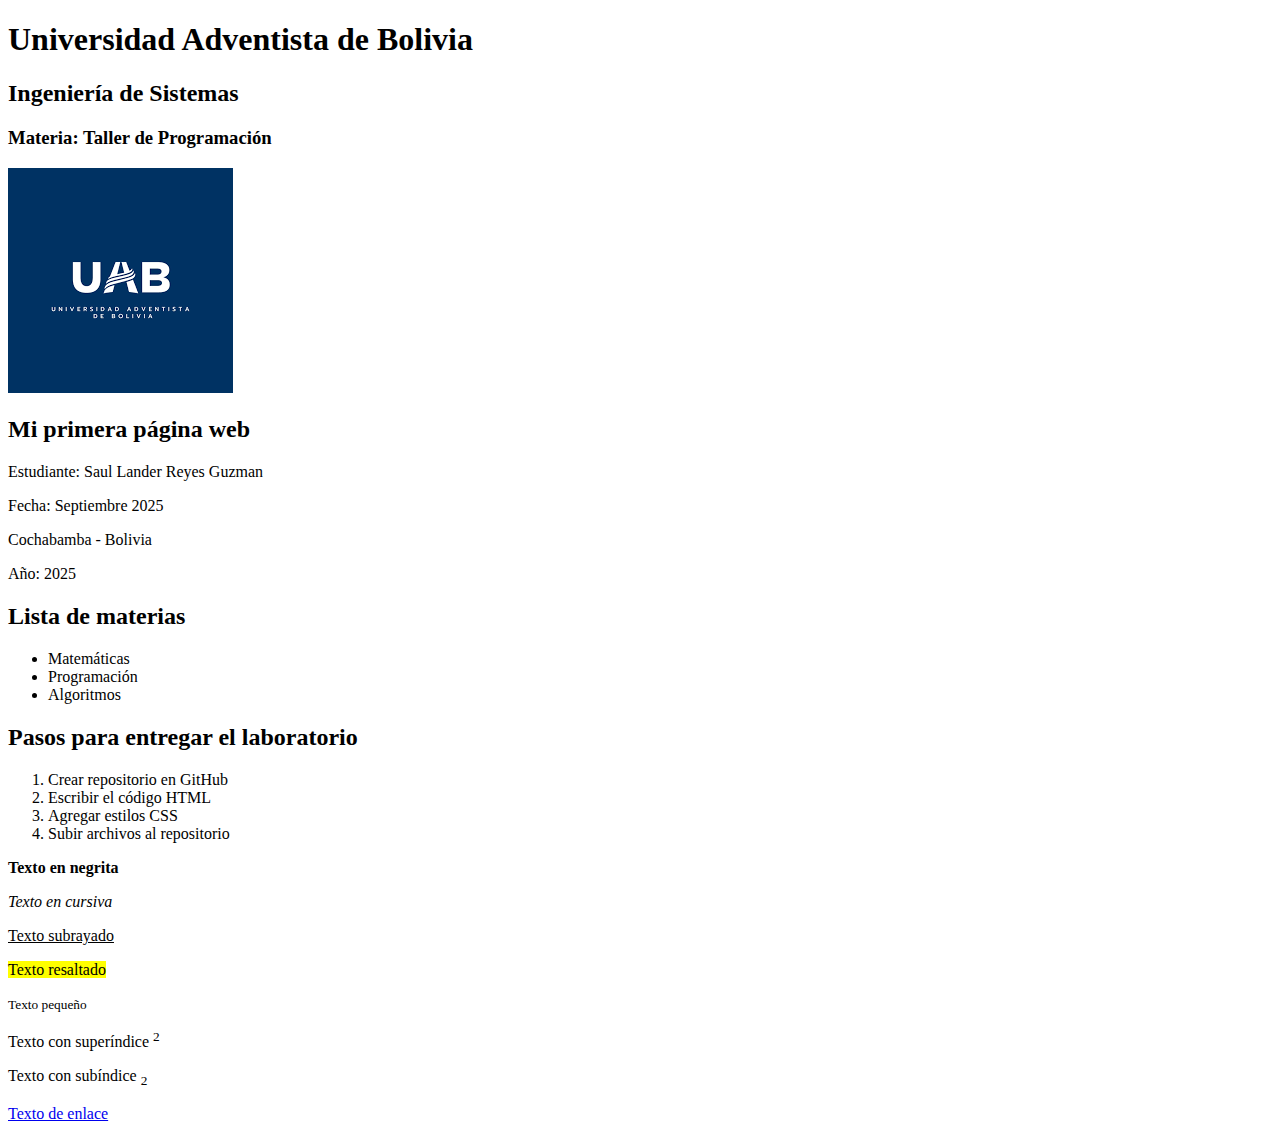
<file: index.html>
<!DOCTYPE html>
<html lang="es">
<head>
  <meta charset="UTF-8"/>
  <meta name="viewport" content="width=device-width, initial-scale=1.0"/>
  <meta name="description" content="Ejemplo de HTML5" />
  <meta name="keywords" content="HTML5, CSS3, WEB" />
  <title>Laboratorio 7</title>
</head>
<body>
  <h1>Universidad Adventista de Bolivia</h1>
  <h2>Ingeniería de Sistemas</h2>
  <h3>Materia: Taller de Programación</h3>

  <img src="logo_UAB.png" alt="UAB Logo" />

  <h2>Mi primera página web</h2>

  <p>Estudiante: Saul Lander Reyes Guzman</p>
  <p>Fecha: Septiembre 2025</p>
  <p>Cochabamba - Bolivia</p>
  <p>Año: 2025</p>

 <h2>Lista de materias</h2>
 <ul>
   <li>Matemáticas</li>
   <li>Programación</li>
   <li>Algoritmos</li>
 </ul>

 <h2>Pasos para entregar el laboratorio</h2>
 <ol>
  <li>Crear repositorio en GitHub</li>
  <li>Escribir el código HTML</li>
  <li>Agregar estilos CSS</li>
  <li>Subir archivos al repositorio</li>
 </ol>

 <p><strong>Texto en negrita</strong></p>
 <p><em>Texto en cursiva</em></p>
 <p><u>Texto subrayado</u></p>
 <p><mark>Texto resaltado</mark></p>
 <p><small>Texto pequeño</small></p>
 <p>Texto con superíndice <sup>2</sup></p>
 <p>Texto con subíndice <sub>2</sub></p>
 <a href="https://www.google.com/">Texto de enlace</a>

</body>
</html>
</file>
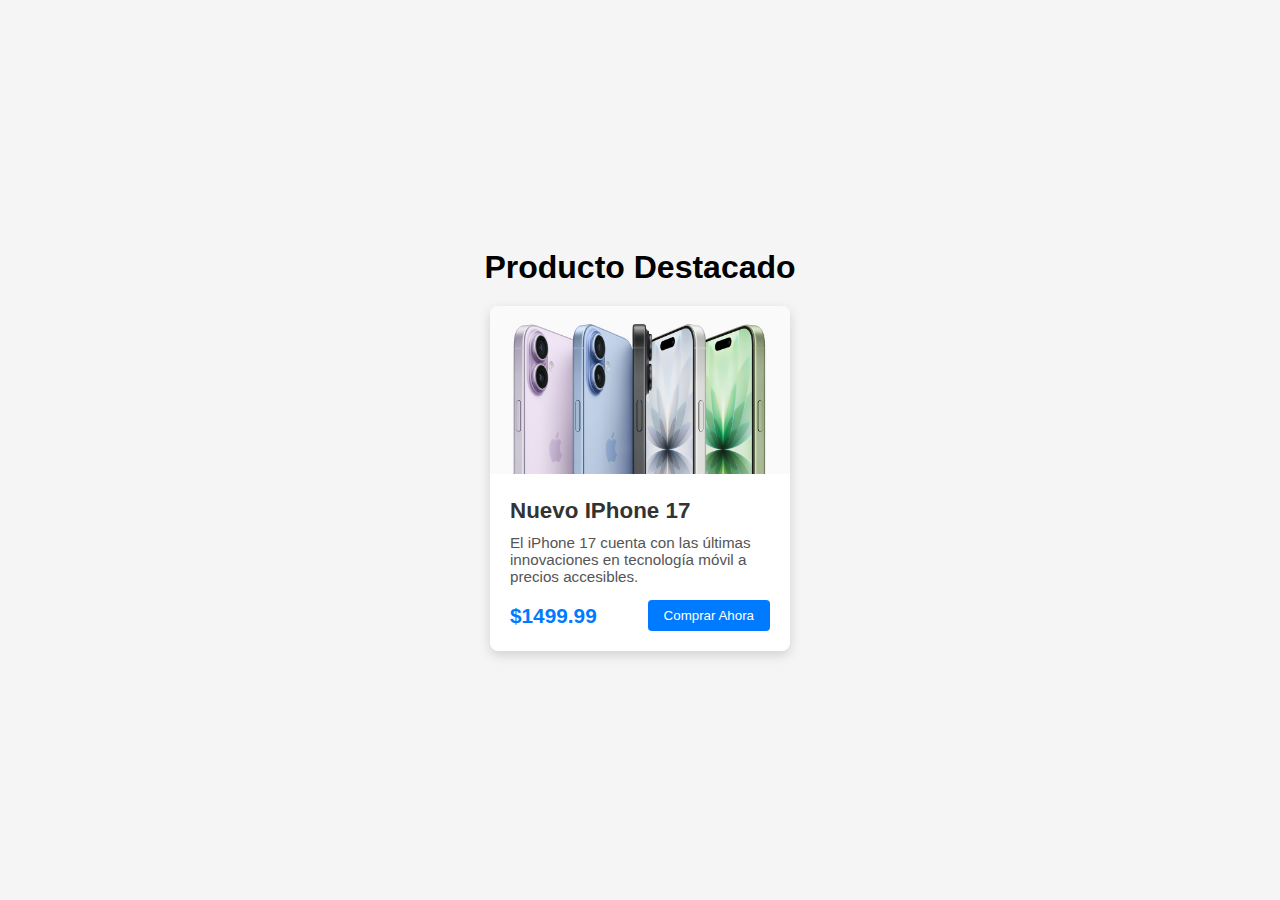
<file: card.html>
<!DOCTYPE html>
<html lang="es">
<head>
  <meta charset="UTF-8" />
  <meta name="viewport" content="width=device-width, initial-scale=1.0" />
  <link rel="stylesheet" href="card-styles.css" />
  <title>Card Producto</title>
</head>
<body>
  <div style="display: flex; flex-direction: column; align-items: center;">
    <h1 style="text-align: center; margin-bottom: 20px;">Producto Destacado</h1>
    <div class="card">
      <img src="Apple-iPhone-17.jpg" alt="iPhone" style="width: 300px; height: auto;" />
      <div class="card-content">
        <h2 class="card-title">Nuevo IPhone 17</h2>
        <p class="card-desc">
          El iPhone 17 cuenta con las últimas innovaciones en tecnología móvil a precios accesibles.
        </p>
        <div class="card-footer">
          <span class="card-price">$1499.99</span>
          <button class="card-btn">Comprar Ahora</button>
        </div>
      </div>
    </div>
  </div>
</body>
</html>
</file>
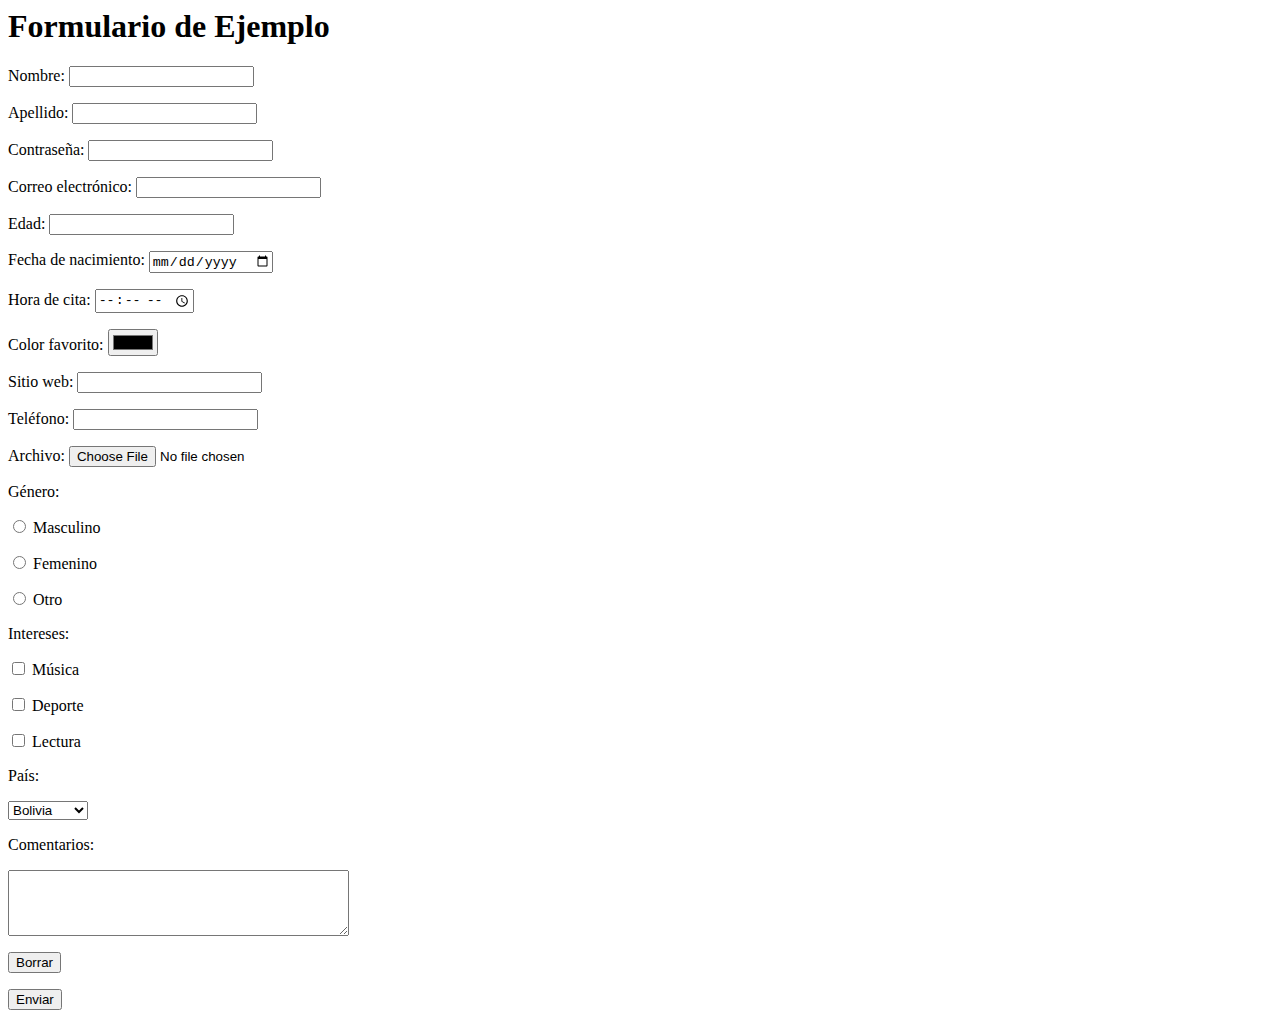
<file: formulario.html>
<body>
  <h1>Formulario de Ejemplo</h1>

  <form action="#" method="post">
    <p>Nombre: <input type="text" name="nombre"></p>
    <p>Apellido: <input type="text" name="apellido"></p>
    <p>Contraseña: <input type="password" name="clave"></p>
    <p>Correo electrónico: <input type="email" name="correo"></p>
    <p>Edad: <input type="number" name="edad"></p>
    <p>Fecha de nacimiento: <input type="date" name="nacimiento"></p>
    <p>Hora de cita: <input type="time" name="hora"></p>
    <p>Color favorito: <input type="color" name="color"></p>
    <p>Sitio web: <input type="url" name="web"></p>
    <p>Teléfono: <input type="tel" name="telefono"></p>
    <p>Archivo: <input type="file" name="archivo"></p>

    <p>Género:</p>
    <p><input type="radio" name="genero" value="masculino"> Masculino</p>
    <p><input type="radio" name="genero" value="femenino"> Femenino</p>
    <p><input type="radio" name="genero" value="otro"> Otro</p>

    <p>Intereses:</p>
    <p><input type="checkbox" name="musica"> Música</p>
    <p><input type="checkbox" name="deporte"> Deporte</p>
    <p><input type="checkbox" name="lectura"> Lectura</p>

    <p>País:</p>
      <select name="pais">
        <option value="bolivia">Bolivia</option>
        <option value="argentina">Argentina</option>
        <option value="chile">Chile</option>
      </select>
    </p>

    <p>Comentarios:</p>
    <p><textarea name="comentarios" rows="4" cols="40"></textarea></p>

    <p><input type="reset" value="Borrar"></p>
    <p><input type="submit" value="Enviar"></p>
  </form>
</body>
</file>
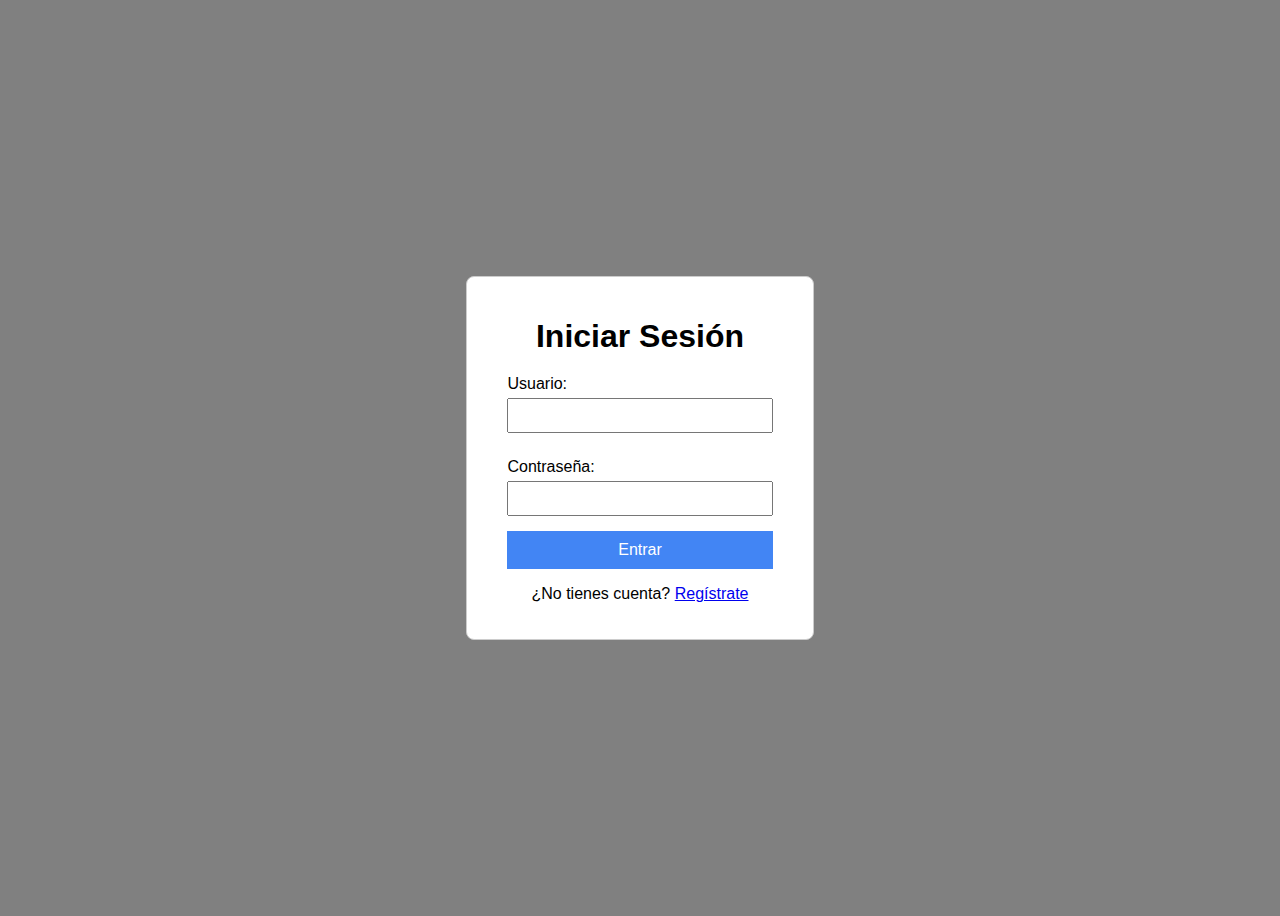
<file: login.html>
<!DOCTYPE html>
<html lang="es">
<head>
    <link rel="stylesheet" href="login-styles.css">
    <title>Login</title>
</head>
<body>
    <div class="login-container">
        <h1>Iniciar Sesión</h1>
        <form>
            <label for="usuario">Usuario:</label>
            <input type="text" id="usuario" name="usuario" required>

            <label for="password">Contraseña:</label>
            <input type="password" id="password" name="password" required>

            <button type="submit">Entrar</button>
        </form>
        <p>¿No tienes cuenta? <a href="#">Regístrate</a></p>
    </div>
</body>
</html>
</file>
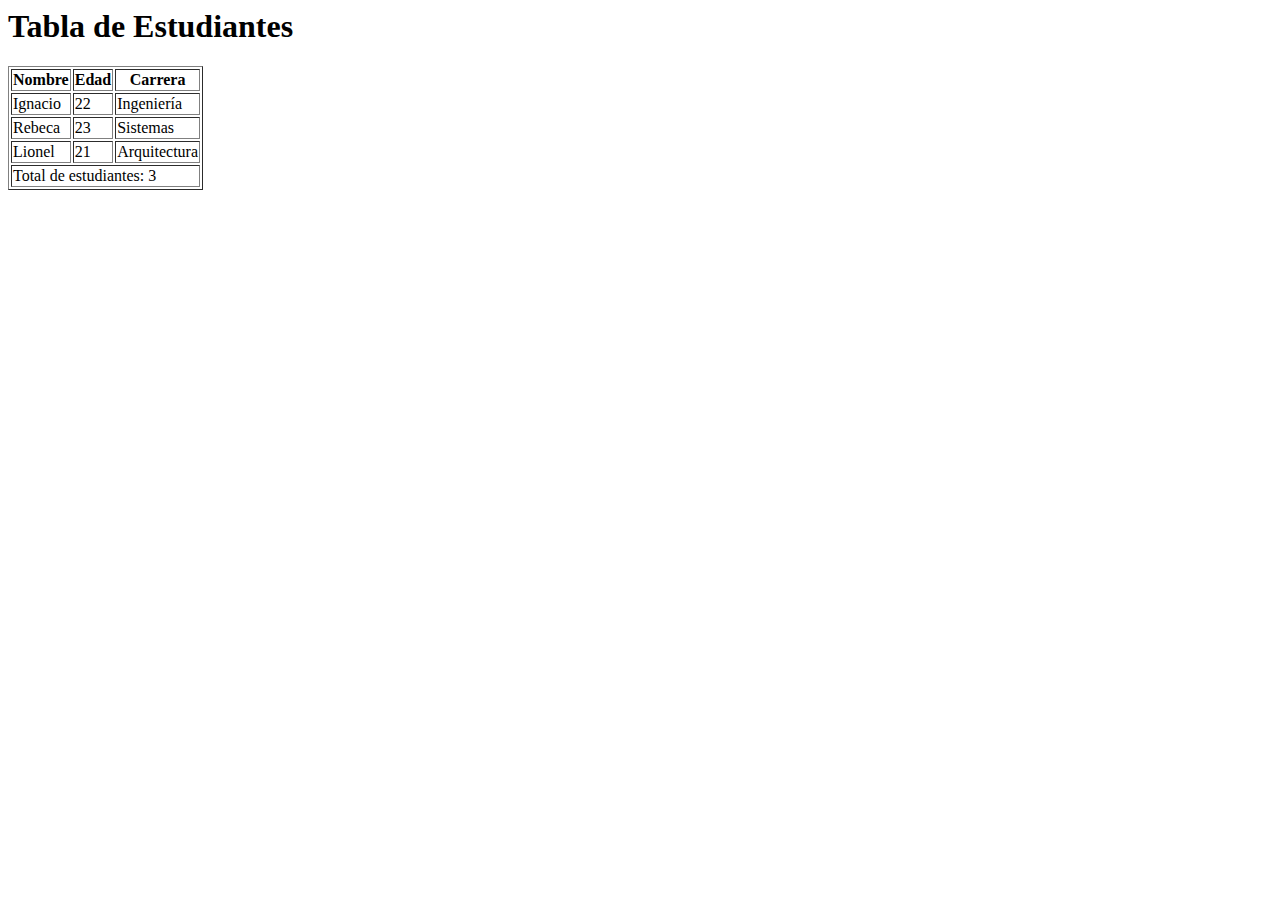
<file: tabla.html>
<body>
     <h1>Tabla de Estudiantes</h1>

     <table border="1">
       <thead>
         <tr>
           <th>Nombre</th>
           <th>Edad</th>
           <th>Carrera</th>
        </tr>
       </thead>
       <tbody>
        <tr>
           <td>Ignacio</td>
           <td>22</td>
           <td>Ingeniería</td>
        </tr>
        <tr>
           <td>Rebeca</td>
           <td>23</td>
           <td>Sistemas</td>
        </tr>
        <tr>
           <td>Lionel</td>
           <td>21</td>
           <td>Arquitectura</td>
        </tr>
       </tbody>
       <tfoot>
        <tr>
           <td colspan="3">Total de estudiantes: 3</td>
        </tr>
       </tfoot>
     </table>
</body>
</file>
<file: card-styles.css>
* {
  box-sizing: border-box;
  margin: 0;
  padding: 0;
  font-family: Arial, Helvetica, sans-serif;
}

body {
  background: #f5f5f5;
  display: flex;
  justify-content: center;
  align-items: center;
  height: 100vh;
}

.card {
  background: #fff;
  border-radius: 8px;
  box-shadow: 0 4px 12px rgba(0, 0, 0, 0.15);
  width: 300px;
  overflow: hidden;
}

.card img {
  width: 100%;
  height: 200px;
  object-fit: cover;
}

.card-content {
  padding: 20px;
}

.card-title {
  font-size: 1.4rem;
  margin-bottom: 10px;
  color: #333;
}

.card-desc {
  font-size: 0.95rem;
  color: #555;
  margin-bottom: 15px;
}

.card-footer {
  display: flex;
  justify-content: space-between;
  align-items: center;
}

.card-price {
  font-size: 1.3rem;
  font-weight: bold;
  color: #007bff;
}

.card-btn {
  background: #007bff;
  color: #fff;
  border: none;
  padding: 8px 16px;
  border-radius: 4px;
  cursor: pointer;
  transition: background 0.3s;
}

.card-btn:hover {
  background: #0056b3;
}
</file>
<file: login-styles.css>
body {
    font-family: Arial, sans-serif;
    background-color: gray;
    display: flex;
    justify-content: center;
    align-items: center;
    height: 100vh;
}

.login-container {
    background-color: #fff;
    padding: 20px 40px;
    border: 1px solid #ccc;
    border-radius: 8px;
    text-align: center;
}

h1 {
    margin-bottom: 20px;
}

label {
    display: block;
    text-align: left;
    margin: 10px 0 5px;
}

input {
    width: 100%;
    padding: 8px;
    margin-bottom: 15px;
    box-sizing: border-box;
}

button {
    width: 100%;
    padding: 10px;
    background-color: #4285f4;
    color: white;
    border: none;
    cursor: pointer;
    font-size: 16px;
}
</file>
